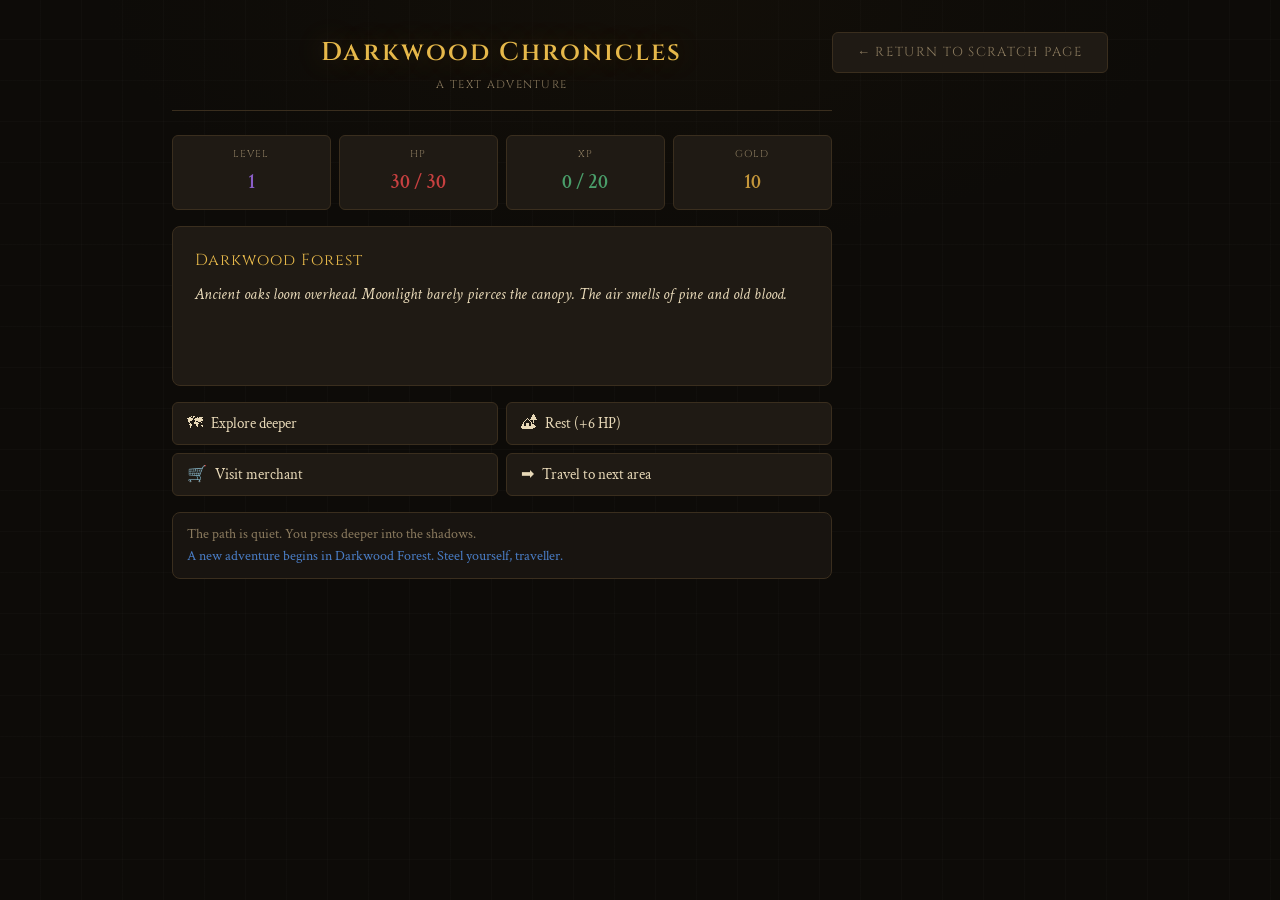
<file: ai.html>
<!DOCTYPE html>
<html lang="en">
<head>
<meta charset="UTF-8" />
<meta name="viewport" content="width=device-width, initial-scale=1.0" />
<title>Darkwood Chronicles — RPG Adventure</title>
<link href="https://fonts.googleapis.com/css2?family=Cinzel:wght@400;600&family=Crimson+Text:ital,wght@0,400;0,600;1,400&display=swap" rel="stylesheet" />
<style>
  *, *::before, *::after { box-sizing: border-box; margin: 0; padding: 0; }

  :root {
    --bg:       #0d0b08;
    --surface:  #181410;
    --card:     #1f1a14;
    --border:   #3a2e1e;
    --border2:  #5a4830;
    --text:     #e8d9b8;
    --muted:    #8a7a5e;
    --accent:   #c4963a;
    --accent2:  #e6b84a;
    --red:      #c74040;
    --green:    #4a9e6a;
    --blue:     #4a7ec7;
    --purple:   #8a5ec7;
    --font-title: 'Cinzel', serif;
    --font-body:  'Crimson Text', serif;

    /* Back button */
#back-btn-wrap {
  text-align: center;
  margin-top: 1.25rem;
}
#back-btn {
  display: inline-block;
  font-family: var(--font-title);
  font-size: 13px;
  letter-spacing: 0.1em;
  text-transform: uppercase;
  color: var(--muted);
  background: var(--card);
  border: 1px solid var(--border);
  border-radius: 6px;
  padding: 9px 24px;
  text-decoration: none;
  transition: color 0.15s, border-color 0.15s, background 0.15s;
}
#back-btn:hover {
  color: var(--accent2);
  border-color: var(--border2);
  background: var(--surface);
}
  }

  body {
    background: var(--bg);
    color: var(--text);
    font-family: var(--font-body);
    font-size: 17px;
    line-height: 1.65;
    min-height: 100vh;
    display: flex;
    align-items: flex-start;
    justify-content: center;
    padding: 2rem 1rem;
    background-image:
      radial-gradient(ellipse 60% 40% at 50% 0%, #2a1e0a33 0%, transparent 70%),
      repeating-linear-gradient(0deg, transparent, transparent 40px, #ffffff04 40px, #ffffff04 41px),
      repeating-linear-gradient(90deg, transparent, transparent 40px, #ffffff04 40px, #ffffff04 41px);
  }

  #game {
    width: 100%;
    max-width: 660px;
  }

  /* Header */
  #header {
    text-align: center;
    margin-bottom: 1.5rem;
    padding-bottom: 1rem;
    border-bottom: 1px solid var(--border);
  }
  #header h1 {
    font-family: var(--font-title);
    font-size: 1.6rem;
    font-weight: 600;
    letter-spacing: 0.08em;
    color: var(--accent2);
    text-shadow: 0 0 30px #c4963a55;
    margin-bottom: 2px;
  }
  #header p {
    font-size: 13px;
    color: var(--muted);
    letter-spacing: 0.12em;
    text-transform: uppercase;
    font-family: var(--font-title);
    font-size: 11px;
  }

  /* HUD */
  #hud {
    display: grid;
    grid-template-columns: repeat(4, minmax(0, 1fr));
    gap: 8px;
    margin-bottom: 1rem;
  }
  .stat-card {
    background: var(--card);
    border: 1px solid var(--border);
    border-radius: 6px;
    padding: 10px 12px;
    text-align: center;
  }
  .stat-label {
    font-family: var(--font-title);
    font-size: 10px;
    letter-spacing: 0.1em;
    color: var(--muted);
    text-transform: uppercase;
    margin-bottom: 3px;
  }
  .stat-val {
    font-size: 1.25rem;
    font-weight: 600;
  }
  .stat-val.hp  { color: var(--red); }
  .stat-val.xp  { color: var(--green); }
  .stat-val.lvl { color: var(--purple); }
  .stat-val.gold{ color: var(--accent); }

  /* Scene box */
  #scene-box {
    background: var(--card);
    border: 1px solid var(--border);
    border-radius: 8px;
    padding: 1.25rem 1.4rem;
    min-height: 160px;
    margin-bottom: 1rem;
    position: relative;
  }
  #scene-title {
    font-family: var(--font-title);
    font-size: 1rem;
    letter-spacing: 0.06em;
    color: var(--accent2);
    margin-bottom: 8px;
  }
  #scene-desc {
    color: var(--text);
    font-size: 16px;
    line-height: 1.7;
    font-style: italic;
  }

  /* Enemy bar */
  #scene-enemy {
    display: none;
    align-items: center;
    gap: 14px;
    background: var(--surface);
    border: 1px solid var(--border);
    border-radius: 6px;
    padding: 10px 14px;
    margin-top: 14px;
  }
  .enemy-name {
    font-family: var(--font-title);
    font-size: 14px;
    color: var(--red);
    letter-spacing: 0.05em;
    white-space: nowrap;
  }
  .enemy-hp-txt {
    font-size: 12px;
    color: var(--muted);
    margin-top: 2px;
  }
  .hp-bar-wrap {
    flex: 1;
    height: 7px;
    background: var(--border);
    border-radius: 4px;
    overflow: hidden;
  }
  .hp-bar {
    height: 100%;
    background: var(--red);
    border-radius: 4px;
    transition: width 0.4s ease;
  }

  /* Inventory pills */
  #inv-row {
    display: flex;
    flex-wrap: wrap;
    gap: 6px;
    margin-top: 12px;
  }
  .inv-pill {
    background: var(--surface);
    border: 1px solid var(--border);
    border-radius: 20px;
    font-size: 13px;
    padding: 2px 10px;
    color: var(--muted);
  }

  /* Action buttons */
  #actions {
    display: grid;
    grid-template-columns: repeat(2, 1fr);
    gap: 8px;
    margin-bottom: 1rem;
  }
  .action-btn {
    background: var(--card);
    border: 1px solid var(--border);
    border-radius: 6px;
    color: var(--text);
    font-family: var(--font-body);
    font-size: 15px;
    padding: 10px 14px;
    cursor: pointer;
    text-align: left;
    transition: background 0.15s, border-color 0.15s, transform 0.1s;
    display: flex;
    align-items: center;
    gap: 8px;
  }
  .action-btn:hover:not(:disabled) {
    background: var(--surface);
    border-color: var(--border2);
  }
  .action-btn:active:not(:disabled) { transform: scale(0.98); }
  .action-btn:disabled { opacity: 0.35; cursor: default; }
  .btn-icon { font-size: 16px; flex-shrink: 0; }

  /* Log */
  #log-box {
    background: var(--surface);
    border: 1px solid var(--border);
    border-radius: 8px;
    padding: 10px 14px;
    max-height: 150px;
    overflow-y: auto;
  }
  #log-box::-webkit-scrollbar { width: 4px; }
  #log-box::-webkit-scrollbar-thumb { background: var(--border2); border-radius: 2px; }
  .log-line { font-size: 14px; line-height: 1.6; color: var(--muted); }
  .log-line.good   { color: var(--green); }
  .log-line.bad    { color: var(--red); }
  .log-line.info   { color: var(--blue); }
  .log-line.gold   { color: var(--accent); }
</style>
</head>
<body>
<div id="game">

  <div id="header">
    <h1>Darkwood Chronicles</h1>
    <p>A Text Adventure</p>
  </div>

  <div id="hud">
    <div class="stat-card"><div class="stat-label">Level</div><div class="stat-val lvl"  id="s-lvl">1</div></div>
    <div class="stat-card"><div class="stat-label">HP</div>   <div class="stat-val hp"   id="s-hp">30 / 30</div></div>
    <div class="stat-card"><div class="stat-label">XP</div>   <div class="stat-val xp"   id="s-xp">0 / 20</div></div>
    <div class="stat-card"><div class="stat-label">Gold</div> <div class="stat-val gold" id="s-gold">10</div></div>
  </div>

  <div id="scene-box">
    <div id="scene-title"></div>
    <div id="scene-desc"></div>
    <div id="scene-enemy">
      <div>
        <div class="enemy-name" id="enemy-name"></div>
        <div class="enemy-hp-txt">HP: <span id="enemy-hp-txt"></span></div>
      </div>
      <div class="hp-bar-wrap"><div class="hp-bar" id="enemy-hp-bar"></div></div>
    </div>
    <div id="inv-row"></div>
  </div>

  <div id="actions"></div>
  <div id="log-box"></div>

</div>

<script>
const G = {
  player: { hp: 30, maxHp: 30, atk: 6, def: 2, xp: 0, xpNext: 20, level: 1, gold: 10, inventory: [] },
  enemy: null,
  state: 'explore',
  area: 'forest',
};

const AREAS = {
  forest: { name: 'Darkwood Forest',  desc: 'Ancient oaks loom overhead. Moonlight barely pierces the canopy. The air smells of pine and old blood.', enemies: ['Goblin','Wolf','Bandit'], next: 'cave' },
  cave:   { name: 'Shadow Cavern',    desc: 'Dripping stone walls echo with unseen creatures. Your torchlight flickers against jagged rock faces.', enemies: ['Orc','Cave Troll','Bat Swarm'], next: 'castle' },
  castle: { name: 'Dread Keep',       desc: 'Crumbling battlements rise against a blood-red sky. Undead guards pace the ramparts in silence.', enemies: ['Skeleton Knight','Dark Mage','Wraith'], next: 'forest' },
};

const ENEMIES = {
  'Goblin':         { hp:14,  maxHp:14,  atk:4,  def:0, xp:8,  gold:[2,5]  },
  'Wolf':           { hp:18,  maxHp:18,  atk:5,  def:1, xp:10, gold:[1,3]  },
  'Bandit':         { hp:20,  maxHp:20,  atk:6,  def:1, xp:12, gold:[4,8]  },
  'Orc':            { hp:28,  maxHp:28,  atk:8,  def:2, xp:18, gold:[3,7]  },
  'Cave Troll':     { hp:38,  maxHp:38,  atk:10, def:3, xp:25, gold:[5,10] },
  'Bat Swarm':      { hp:22,  maxHp:22,  atk:6,  def:0, xp:14, gold:[1,4]  },
  'Skeleton Knight':{ hp:35,  maxHp:35,  atk:10, def:4, xp:22, gold:[6,12] },
  'Dark Mage':      { hp:28,  maxHp:28,  atk:13, def:1, xp:28, gold:[8,15] },
  'Wraith':         { hp:30,  maxHp:30,  atk:11, def:2, xp:30, gold:[5,10] },
};

const ITEMS = [
  { name:'Health Potion', icon:'🧪', effect:'heal', val:15, cost:8  },
  { name:'Iron Sword',    icon:'⚔',  effect:'atk',  val:3,  cost:15 },
  { name:'Shield',        icon:'🛡',  effect:'def',  val:2,  cost:12 },
];

function rand(a, b) { return Math.floor(Math.random() * (b - a + 1)) + a; }

function log(msg, cls = '') {
  const box = document.getElementById('log-box');
  const line = document.createElement('div');
  line.className = 'log-line' + (cls ? ' ' + cls : '');
  line.textContent = msg;
  box.prepend(line);
  while (box.children.length > 25) box.removeChild(box.lastChild);
}

function updateHUD() {
  const p = G.player;
  document.getElementById('s-lvl').textContent  = p.level;
  document.getElementById('s-hp').textContent   = p.hp + ' / ' + p.maxHp;
  document.getElementById('s-xp').textContent   = p.xp + ' / ' + p.xpNext;
  document.getElementById('s-gold').textContent = p.gold;
  const row = document.getElementById('inv-row');
  row.innerHTML = '';
  p.inventory.forEach(item => {
    const pill = document.createElement('div');
    pill.className = 'inv-pill';
    pill.textContent = item.icon + ' ' + item.name;
    row.appendChild(pill);
  });
}

function setScene(title, desc) {
  document.getElementById('scene-title').textContent = title;
  document.getElementById('scene-desc').textContent  = desc;
}

function setActions(btns) {
  const box = document.getElementById('actions');
  box.innerHTML = '';
  btns.forEach(b => {
    const el = document.createElement('button');
    el.className = 'action-btn';
    el.disabled  = !!b.disabled;
    el.innerHTML = '<span class="btn-icon">' + b.icon + '</span>' + b.label;
    el.onclick   = b.action;
    box.appendChild(el);
  });
}

function showEnemy(show) {
  document.getElementById('scene-enemy').style.display = show ? 'flex' : 'none';
}

function updateEnemyBar() {
  if (!G.enemy) return;
  const pct = Math.max(0, (G.enemy.hp / G.enemy.maxHp) * 100);
  document.getElementById('enemy-hp-bar').style.width = pct + '%';
  document.getElementById('enemy-hp-txt').textContent  = G.enemy.hp + ' / ' + G.enemy.maxHp;
  document.getElementById('enemy-name').textContent    = G.enemy.name;
}

function levelUp() {
  const p = G.player;
  while (p.xp >= p.xpNext) {
    p.xp     -= p.xpNext;
    p.level++;
    p.xpNext  = Math.floor(p.xpNext * 1.5);
    p.atk    += 2;
    p.def    += 1;
    p.maxHp  += 8;
    p.hp      = p.maxHp;
    log('⬆ Level up! Now level ' + p.level + '. ATK, DEF, and max HP increased!', 'info');
  }
}

/* ---- EXPLORE ---- */
function exploreScene() {
  G.state = 'explore';
  showEnemy(false);
  const area = AREAS[G.area];
  const roll = rand(1, 10);

  if (roll <= 6) {
    exploreScene._desc = area.desc + ' Suddenly, a shadow lunges from the darkness!';
    startCombat(area.enemies[rand(0, area.enemies.length - 1)]);
    return;
  }

  setScene(area.name, area.desc);

  if (roll === 7) {
    const gold = rand(3, 10);
    G.player.gold += gold;
    log('Found a hidden chest — ' + gold + ' gold inside!', 'gold');
    updateHUD();
  } else if (roll === 8) {
    const heal = Math.floor(G.player.maxHp * 0.15);
    G.player.hp = Math.min(G.player.maxHp, G.player.hp + heal);
    log('Discovered a healing spring. +' + heal + ' HP restored.', 'good');
    updateHUD();
  } else {
    log('The path is quiet. You press deeper into the shadows.', '');
  }

  setActions([
    { icon:'🗺', label:'Explore deeper',        action: exploreScene   },
    { icon:'🏕', label:'Rest (+' + Math.floor(G.player.maxHp * 0.2) + ' HP)', action: rest },
    { icon:'🛒', label:'Visit merchant',         action: merchantScene  },
    { icon:'➡', label:'Travel to next area',    action: travelScene    },
  ]);
}

function rest() {
  const heal = Math.floor(G.player.maxHp * 0.2);
  G.player.hp = Math.min(G.player.maxHp, G.player.hp + heal);
  log('Rested at camp. Recovered ' + heal + ' HP.', 'good');
  updateHUD();
  exploreScene();
}

function travelScene() {
  G.area = AREAS[G.area].next;
  log('You travel to ' + AREAS[G.area].name + '.', 'info');
  exploreScene();
}

/* ---- COMBAT ---- */
let defending = false;

function startCombat(enemyName) {
  const t  = ENEMIES[enemyName];
  G.enemy  = { name: enemyName, hp: t.hp, maxHp: t.maxHp, atk: t.atk, def: t.def, xp: t.xp, goldRange: t.gold };
  G.state  = 'combat';
  defending = false;
  showEnemy(true);
  updateEnemyBar();
  setScene('Combat — ' + enemyName, 'A ' + enemyName + ' blocks your path, weapon raised and eyes full of menace.');
  log('Encountered a ' + enemyName + '!', 'bad');
  setCombatActions();
}

function setCombatActions() {
  const hasPot = G.player.inventory.some(i => i.effect === 'heal');
  setActions([
    { icon:'⚔',  label:'Attack',               action: playerAttack                  },
    { icon:'🛡',  label:'Defend (halve damage)',action: playerDefend                  },
    { icon:'🧪',  label:'Use potion',           action: usePotion, disabled: !hasPot  },
    { icon:'🏃',  label:'Flee (50% chance)',    action: flee                          },
  ]);
}

function playerAttack() {
  defending = false;
  const p = G.player, e = G.enemy;
  const dmg = Math.max(1, rand(p.atk - 2, p.atk + 2) - e.def);
  e.hp -= dmg;
  log('You strike ' + e.name + ' for ' + dmg + ' damage.', 'good');
  updateEnemyBar();
  if (e.hp <= 0) { victory(); return; }
  enemyAttack();
}

function playerDefend() {
  defending = true;
  log('You raise your guard, bracing for the blow.', 'info');
  enemyAttack();
}

function enemyAttack() {
  const p = G.player, e = G.enemy;
  let dmg = Math.max(0, rand(e.atk - 2, e.atk + 2) - p.def - (defending ? Math.floor(e.atk / 2) : 0));
  p.hp -= dmg;
  if (dmg > 0) log(e.name + ' hits you for ' + dmg + ' damage!', 'bad');
  else         log(e.name + ' attacks — you block it completely!', 'info');
  defending = false;
  updateHUD();
  if (p.hp <= 0) { defeat(); return; }
  setCombatActions();
}

function usePotion() {
  const p   = G.player;
  const idx = p.inventory.findIndex(i => i.effect === 'heal');
  if (idx === -1) return;
  const item = p.inventory.splice(idx, 1)[0];
  p.hp = Math.min(p.maxHp, p.hp + item.val);
  log('Drank ' + item.name + '. Restored ' + item.val + ' HP.', 'good');
  updateHUD();
  enemyAttack();
}

function flee() {
  if (rand(1, 2) === 1) {
    log('You managed to escape into the darkness!', 'info');
    showEnemy(false);
    G.state = 'explore';
    exploreScene();
  } else {
    log('Failed to flee! ' + G.enemy.name + ' cuts off your escape!', 'bad');
    enemyAttack();
  }
}

function victory() {
  const e    = G.enemy;
  const xp   = e.xp;
  const gold = rand(e.goldRange[0], e.goldRange[1]);
  G.player.xp   += xp;
  G.player.gold += gold;
  log('Defeated ' + e.name + '! Gained ' + xp + ' XP and ' + gold + ' gold.', 'good');
  levelUp();
  updateHUD();
  showEnemy(false);
  G.enemy = null;
  G.state = 'explore';
  setScene(AREAS[G.area].name, 'The battle is won. You stand over your fallen foe and catch your breath.');
  setActions([
    { icon:'🗺', label:'Keep exploring',     action: exploreScene   },
    { icon:'🏕', label:'Rest here',          action: rest           },
    { icon:'🛒', label:'Visit merchant',     action: merchantScene  },
  ]);
}

function defeat() {
  G.player.hp = 0;
  showEnemy(false);
  setScene('You Have Fallen', 'Darkness closes in. The realm swallows your name... but legends never truly die.');
  log('You were defeated. Your journey ends here.', 'bad');
  setActions([
    { icon:'🔄', label:'Begin a new adventure', action: newGame },
  ]);
}

/* ---- MERCHANT ---- */
function merchantScene() {
  G.state = 'merchant';
  showEnemy(false);
  setScene('Wandering Merchant', 'A hooded figure spreads wares across a mossy stump. "Brave soul — you look like you need supplies."');
  const btns = ITEMS.map(item => ({
    icon:     item.icon,
    label:    item.name + '  (' + item.cost + 'g)',
    disabled: G.player.gold < item.cost,
    action:   () => buyItem(item),
  }));
  btns.push({ icon:'↩', label:'Leave shop', action: exploreScene });
  setActions(btns);
}

function buyItem(item) {
  if (G.player.gold < item.cost) return;
  G.player.gold -= item.cost;
  if (item.effect === 'heal') {
    G.player.inventory.push({ ...item });
    log('Purchased ' + item.name + '.', 'gold');
  } else if (item.effect === 'atk') {
    G.player.atk += item.val;
    log('Equipped ' + item.name + '. ATK +' + item.val + '.', 'gold');
  } else if (item.effect === 'def') {
    G.player.def += item.val;
    log('Equipped ' + item.name + '. DEF +' + item.val + '.', 'gold');
  }
  updateHUD();
  merchantScene();
}

/* ---- NEW GAME ---- */
function newGame() {
  G.player   = { hp:30, maxHp:30, atk:6, def:2, xp:0, xpNext:20, level:1, gold:10, inventory:[] };
  G.enemy    = null;
  G.state    = 'explore';
  G.area     = 'forest';
  document.getElementById('log-box').innerHTML = '';
  updateHUD();
  log('A new adventure begins in Darkwood Forest. Steel yourself, traveller.', 'info');
  exploreScene();
}

newGame();
</script>
<br>
<a id="back-btn" href="fromscratch.html">← Return to Scratch Page</a>
</body>
</html>
</file>
